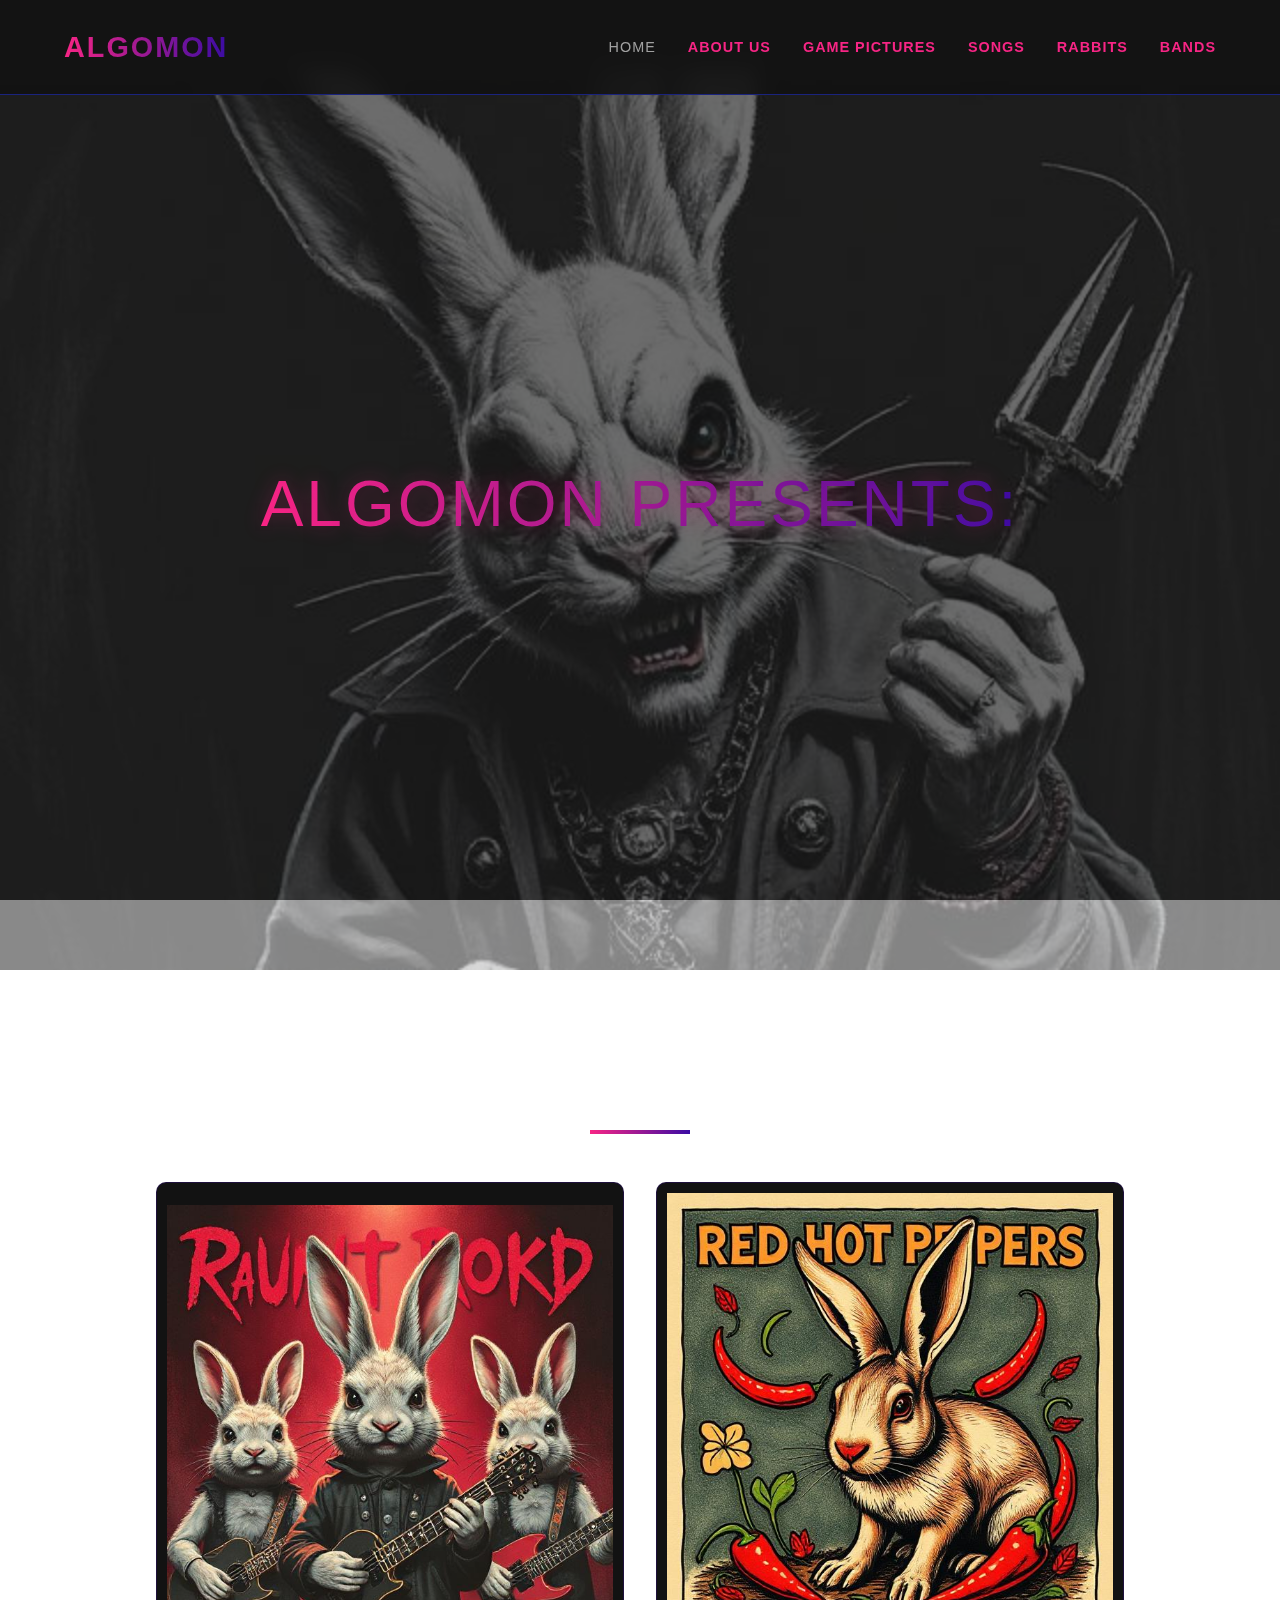
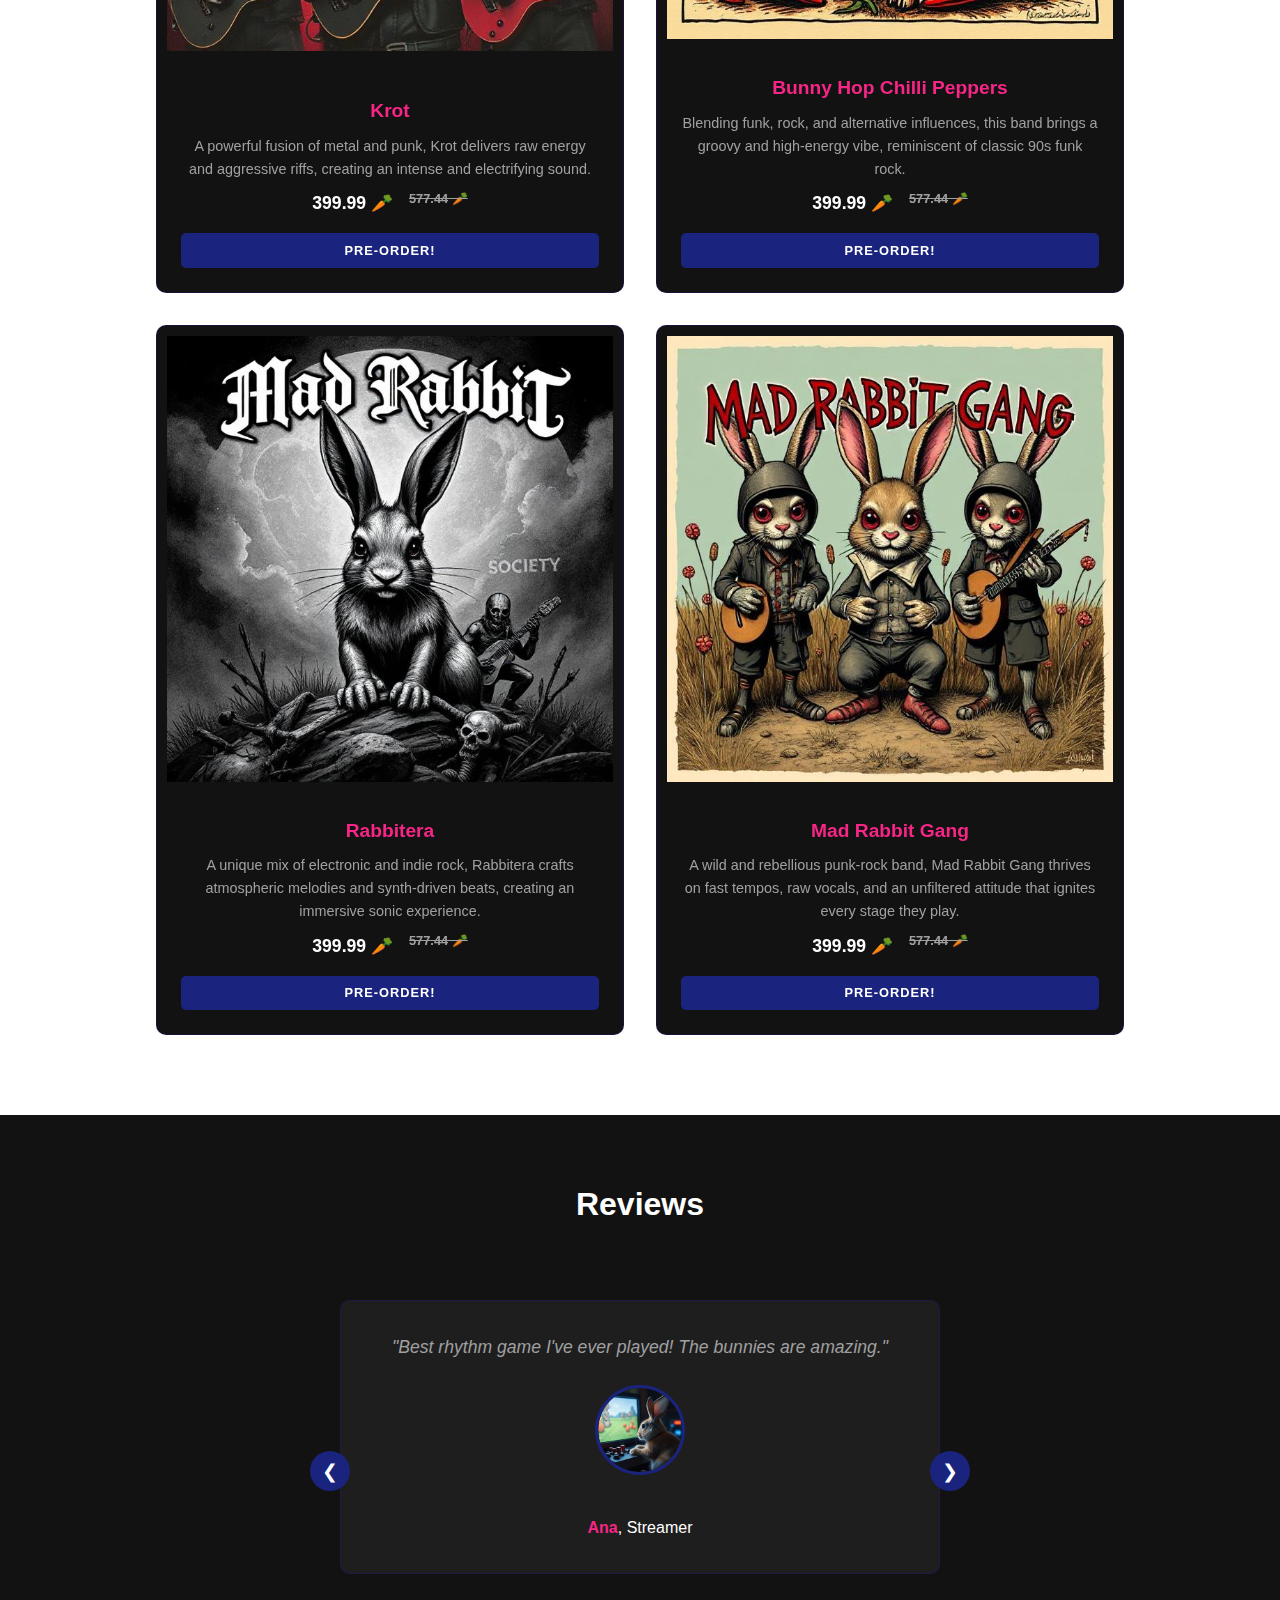
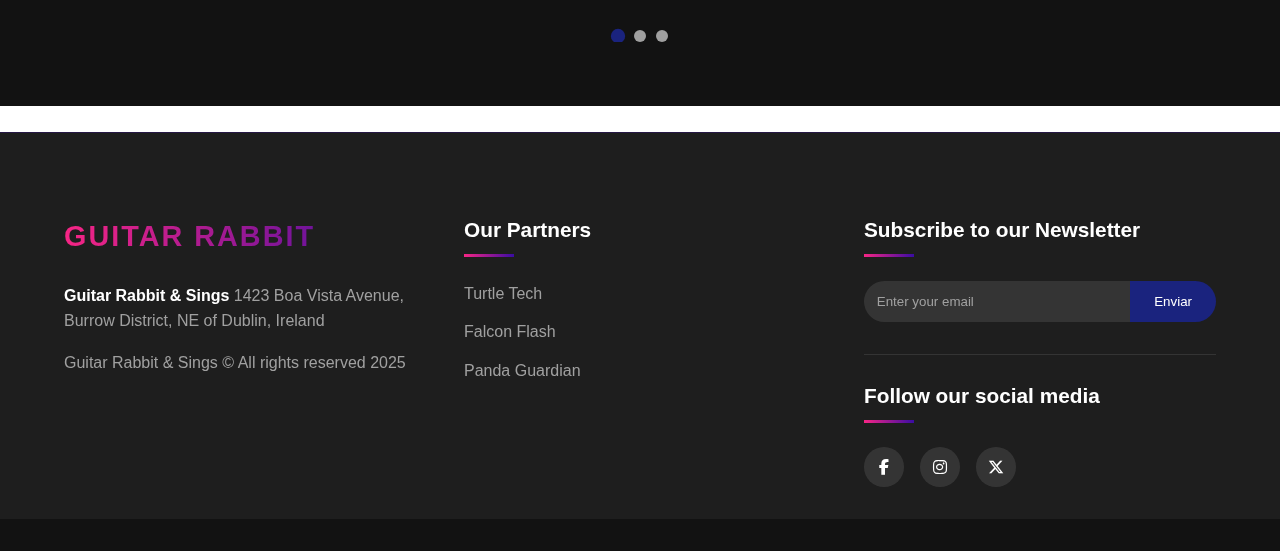
<file: index.html>
<!--Pablo Luan Simões de Vasconcelos Carvalho
    Student Number: 2024631
    Youtube Link:
    Drive Link:
    GitHub Pages Link: https://pablokaer.github.io/CA-web/

    -->

<!DOCTYPE html>
<html lang="en">
<head>
    <meta autor="Pablo Carvalho">
    <meta description="Game called Guitar Rabbit, for the win"
    <meta charset="UTF-8">
    <meta name="viewport" content="width=device-width, initial-scale=1.0">
    <title>Guitar Rabbit</title>
    <link rel="stylesheet" href = "css/style.css">
    <link rel="stylesheet" href = "https://cdnjs.cloudflare.com/ajax/libs/font-awesome/6.5.2/css/all.min.css"/>
</head>
<body>

    <!--====== Barra de navegação fixa ========-->
    <nav>

        <div class="logo">Algomon</div>
        <div class="menu">
            <a href="#" >home</a>
            <a href="about.html" class="active">about us</a>
            <a href="game.html" class="active">Game Pictures</a>
            <a href="songs.html" class="active">songs</a>
            <a href="rabbits.html" class="active">rabbits</a>
            <a href="bands.html" class="active">bands</a>
        </div>
    </nav>
    <!--====== Banner ========-->
    <header>
        <div class="titulo" id="typing"></div>   
        <img src="img/070fda64-dc32-4e7f-9087-b937649e3987.jpg" alt="Banner" class="banner-img">       
    </header>

    <!--====== Rabbits ========-->
    <section class="bands" id="bands">
        <h1>Future DLCs - PRE-ORDER NOW!</h1>
        <div class="rabbits-group">
            <!-- Rabbit 1 -->
            <div class="card-rabbit">
                <img src="img/cd1.jpg" alt="Rat 1">
                <div class="card-content">
                    <span>Krot</span>
                    <p>A powerful fusion of metal and punk, Krot delivers raw energy and aggressive riffs, creating an intense and electrifying sound.</p>
                    <div class="valor">
                        <h3>399.99 🥕</h3>
                        <span>577.44 🥕</span>
                    </div>
                    <button>PRE-ORDER!</button>
                </div>
            </div>
    
            <!-- Rabbit 2 -->
            <div class="card-rabbit">
                <img src="img/cd2.jpg" alt="Rat 2">
                <div class="card-content">
                    <span>Bunny Hop Chilli Peppers</span>
                    <p>Blending funk, rock, and alternative influences, this band brings a groovy and high-energy vibe, reminiscent of classic 90s funk rock.</p>
                    <div class="valor">
                        <h3>399.99 🥕</h3>
                        <span>577.44 🥕</span>
                    </div>
                    <button>PRE-ORDER!</button>
                </div>
            </div>
    
            <!-- Rabbit 3 -->
            <div class="card-rabbit">
                <img src="img/cd3.jpg" alt="Rat 3">
                <div class="card-content">
                    <span>Rabbitera</span>
                    <p>A unique mix of electronic and indie rock, Rabbitera crafts atmospheric melodies and synth-driven beats, creating an immersive sonic experience.</p>
                    <div class="valor">
                        <h3>399.99 🥕</h3>
                        <span>577.44 🥕</span>
                    </div>
                    <button>PRE-ORDER!</button>
                </div>
            </div>
    
            <!-- Rabbit 4 -->
            <div class="card-rabbit">
                <img src="img/cd4.jpg" alt="Rat 4">
                <div class="card-content">
                    <span>Mad Rabbit Gang</span>
                    <p>A wild and rebellious punk-rock band, Mad Rabbit Gang thrives on fast tempos, raw vocals, and an unfiltered attitude that ignites every stage they play.</p>
                    <div class="valor">
                        <h3>399.99 🥕</h3>
                        <span>577.44 🥕</span>
                    </div>
                    <button>PRE-ORDER!</button>
                </div>
            </div>
        </div>
    </section>


<!--Reviews-->
<section class="Reviews">
    <h1>Reviews</h1>
    <div class="carrossel">
        <button class="anterior">&#10094;</button>
        <button class="posterior">&#10095;</button>
        <div class="carrossel-container">
            <!-- Player 1 -->
            <div class="players">
                <p>"Best rhythm game I've ever played! The bunnies are amazing."</p>
                <img src="img/p1.png" alt="Player 1">
                <p><span>Ana</span>, Streamer</p>
            </div>
            
            <!-- Player 2 -->
            <div class="players">
                <p>"I love the song selection. My kids love it too!"</p>
                <img src="img/p2.png" alt="Player 2">
                <p><span>Carlos</span>, Journalist</p>
            </div>
            
            <!-- Player 3 -->
            <div class="players">
                <p>"Addictive! I play it every night before bed."</p>
                <img src="img/p3.png" alt="Player 3">
                <p><span>Mariana</span>, Game Designer</p>
            </div>
        </div>
        
        <div class="carrossel-indicadores">
            <!-- Os indicadores serão adicionados via JavaScript -->
        </div>
    </div>
</section> 


    <!--====== Rodape ========-->,
    <footer>
        <div class="empresa">
            <h1 class="logo"> Guitar Rabbit </h1>

            <p>
                <span> Guitar Rabbit & Sings</span>
                1423 Boa Vista Avenue, Burrow District, NE of Dublin, Ireland
            </p>

            <p>
                Guitar Rabbit & Sings &COPY; All rights reserved 2025
            </p>
        </div>
        <div class="parceiros">
            <h3>Our Partners</h3>
            <p>Turtle Tech</p>
            <p>Falcon Flash</p>
            <p>Panda Guardian</p>
        </div>
        <div class="Newsletter">
            <h3>Subscribe to our Newsletter</h3>

            <div class="input-group">
                <input type="text" placeholder="Enter your email">
                <button>Enviar</button>
            </div>
            <hr>
            <h3>Follow our social media</h3>

            <div class="rede-social">
                <i class="fa-brands fa-facebook-f"></i>
                <i class="fa-brands fa-instagram"></i>
                <i class="fa-brands fa-x-twitter"></i>
            </div>
        </div>
    </footer>
    <div class="rodape"></div>
</body>
<script src = "js/script.js"></script>
</html>
</file>
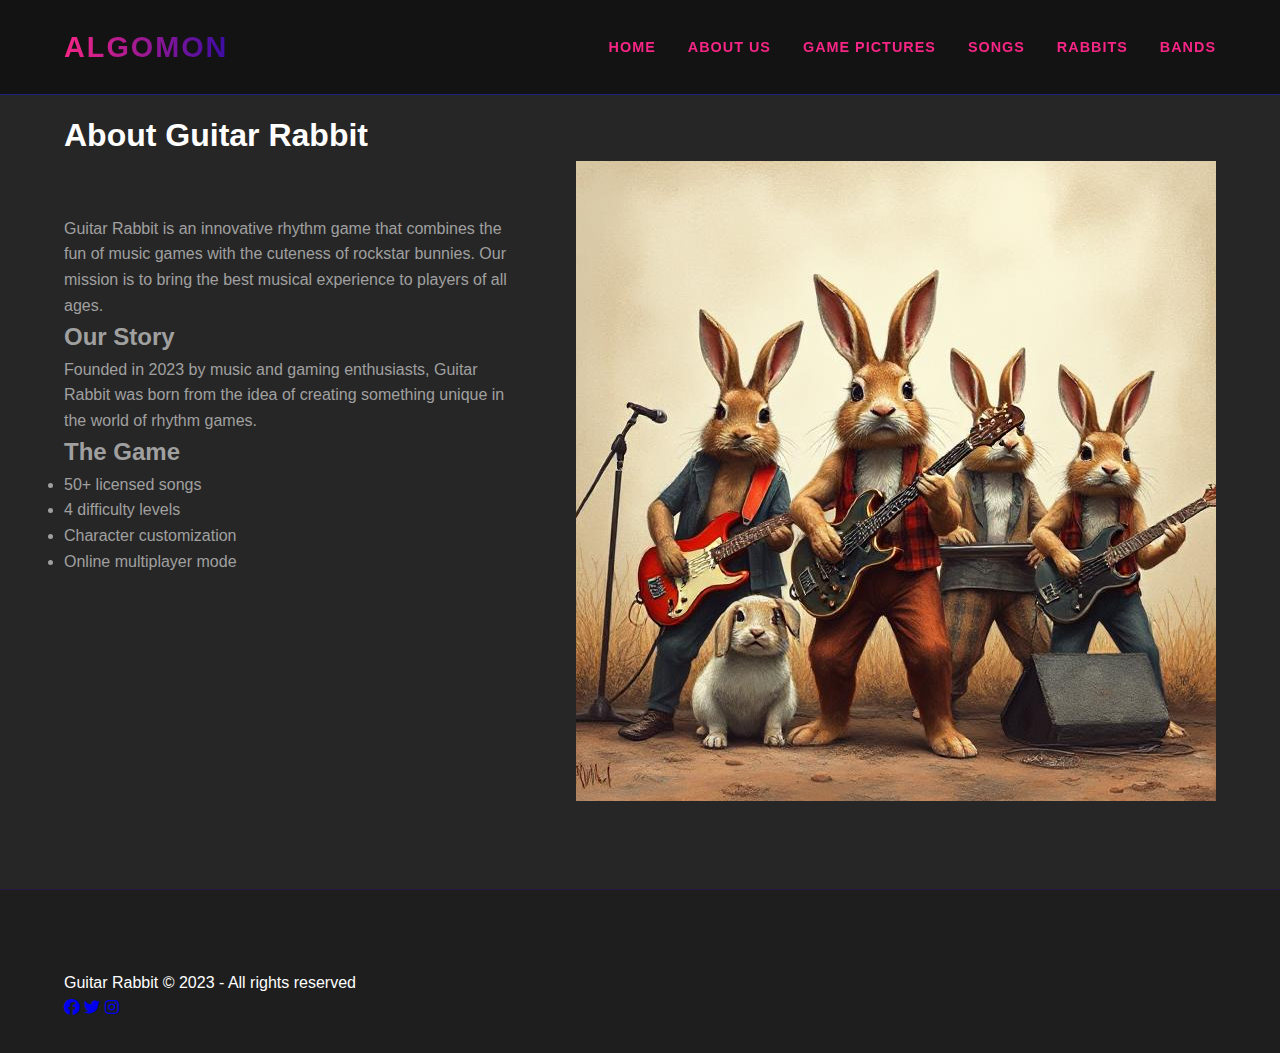
<file: about.html>
<!DOCTYPE html>
<html lang="en">
<head>
    <meta charset="UTF-8">
    <meta name="viewport" content="width=device-width, initial-scale=1.0">
    <title>About Us | Guitar Rabbit</title>
    <link rel="stylesheet" href="css/style.css">
    <link rel="stylesheet" href="https://cdnjs.cloudflare.com/ajax/libs/font-awesome/6.5.2/css/all.min.css">
</head>
<body>
    <!-- Navigation Bar (same as the main page) -->
    <nav>
        <div class="logo">Algomon</div>
        <div class="menu">
            <a href="index.html" class="active">home</a>
            <a href="about.html" class="active">about us</a>
            <a href="game.html" class="active">Game Pictures</a>
            <a href="songs.html" class="active">songs</a>
            <a href="rabbits.html" class="active">rabbits</a>
            <a href="bands.html" class="active">bands</a>
        </div>
    </nav>

    <!-- About Us Page Content -->
    <section class="about-us">
        <div class="about-container">
            <h1>About Guitar Rabbit</h1>
            <div class="about-content">
                <div class="about-text">
                    <p>Guitar Rabbit is an innovative rhythm game that combines the fun of music games with the cuteness of rockstar bunnies. Our mission is to bring the best musical experience to players of all ages.</p>
                    
                    <h2>Our Story</h2>
                    <p>Founded in 2023 by music and gaming enthusiasts, Guitar Rabbit was born from the idea of creating something unique in the world of rhythm games.</p>
                    
                    <h2>The Game</h2>
                    <ul>
                        <li>50+ licensed songs</li>
                        <li>4 difficulty levels</li>
                        <li>Character customization</li>
                        <li>Online multiplayer mode</li>
                    </ul>
                </div>
                <div class="about-image">
                    <img src="img/b1.jpg" alt="Band of rabbits">
                </div>
            </div>
        </div>
    </section>

    <!--Footer-->
    <footer>
        <div class="footer-content">
            <p>Guitar Rabbit &copy; 2023 - All rights reserved</p>
            <div class="social-icons">
                <a href="#"><i class="fab fa-facebook"></i></a>
                <a href="#"><i class="fab fa-twitter"></i></a>
                <a href="#"><i class="fab fa-instagram"></i></a>
            </div>
        </div>
    </footer>
</body>
</html>
</file>
<file: css/style.css>
/* ===== RESET & VARIÁVEIS ===== */
:root {
    --preto: #121212;
    --preto-claro: #1e1e1e;
    --vermelho: #e63946;
    --vermelho-escuro: #c1121f;
    --azul: #1a237e;
    --azul-claro: #3a0ca3;
    --roxo: #7209b7;
    --rosa: #f72585;
    --branco: #ffffff;
    --cinza: #a0a0a0;
  }
  
  
  * {
    margin: 0;
    padding: 0;
    box-sizing: border-box;
    font-family: 'Segoe UI', Tahoma, Geneva, Verdana, sans-serif;
  }
  .jacquard-24-regular {
    font-family: "Jacquard 24", system-ui;
    font-size: 100px;
    font-weight: 400;
    font-style: normal;
  }
  
  
  /* ===== FUNDO PARALLAX ===== */
  body {
    background: 
      linear-gradient(rgba(0, 0, 0, 0.85), rgba(0, 0, 0, 0.85));
    background-size: cover;
    background-attachment: fixed;
    color: var(--branco);
    line-height: 1.6;
    min-height: 100vh;
    position: relative;
  }
  
  /* ===== NAVBAR ===== */
  nav {
    display: flex;
    justify-content: space-between;
    align-items: center;
    padding: 1.5rem 5%;
    background-color: rgba(18, 18, 18, 0.9);
    position: fixed;
    width: 100%;
    top: 0;
    z-index: 1000;
    border-bottom: 1px solid var(--azul);
    backdrop-filter: blur(10px);
  }
  
  .logo {
    font-size: 1.8rem;
    font-weight: 700;
    color: var(--branco);
    text-transform: uppercase;
    letter-spacing: 2px;
    background: linear-gradient(to right, var(--rosa), var(--azul-claro));
    -webkit-background-clip: text;
    -webkit-text-fill-color: transparent;
  }
  
  .menu {
    display: flex;
    gap: 2rem;
  }
  
  .menu a {
    color: var(--cinza);
    text-decoration: none;
    text-transform: uppercase;
    font-size: 0.9rem;
    letter-spacing: 1px;
    transition: all 0.3s ease;
    position: relative;
  }
  
  .menu a:hover {
    color: var(--branco);
  }
  
  .menu a::after {
    content: '';
    position: absolute;
    bottom: -5px;
    left: 0;
    width: 0;
    height: 2px;
    background: var(--rosa);
    transition: width 0.3s ease;
  }
  
  .menu a:hover::after {
    width: 100%;
  }
  
  .menu a.active {
    color: var(--rosa);
    font-weight: bold;
  }
  
  /* ===== HEADER/BANNER ===== */
  .banner {
    position: relative; 
    height: 100%;
    overflow: hidden;
    display: flex;
    align-items: center;
    justify-content: center;
    text-align: center;
}
.banner-img {
  position: fixed;
  opacity: 0.5; 
  width: 100%;
  height: 100%;
  object-fit: cover; /* Cobrir todo o espaço sem distorcer */
  z-index: -1; /* Envia a imagem para trás */
  filter: brightness(0.7); /* Escurece a imagem para melhor contraste (opcional) */
}

  header {
    height: 100vh;
    display: flex;
    flex-direction: column;
    justify-content: center;
    align-items: center;
    text-align: center;
    padding: 0 5%;
    margin-top: 70px;
  }
  
  .titulo {
    font-size: 4rem;
    margin-bottom: 2rem;
    text-transform: uppercase;
    letter-spacing: 3px;
    background: linear-gradient(to right, var(--rosa), var(--azul-claro));
    -webkit-background-clip: text;
    -webkit-text-fill-color: transparent;
    text-shadow: 0 0 20px rgba(247, 37, 133, 0.3);
    animation: pulse 2s infinite;
  }
  
  @keyframes pulse {
    0% { transform: scale(1); }
    50% { transform: scale(1.05); }
    100% { transform: scale(1); }
  }
  
  /* ===== SEÇÕES COMUNS ===== */
  section {
    padding: 5rem 5%;
    position: relative;
  }
  
  .subtitle {
    text-align: center;
    color: var(--cinza);
    margin-bottom: 2rem;
    font-size: 1.2rem;
  }
  
/* ===== 2x2 SQUARE RABBIT CARDS WITH TEXT BELOW ===== */
.rabbits-group {
  display: grid;
  grid-template-columns: repeat(2, 1fr); /* Fixed 2 columns */
  gap: 2rem;
  max-width: 1000px; 
  margin: 0 auto;
  padding: 0 1rem;
}

.card-rabbit {
  background: var(--preto);
  border-radius: 10px;
  overflow: hidden;
  transition: all 0.3s ease;
  border: 1px solid rgba(58, 12, 163, 0.3);
  display: flex;
  flex-direction: column;
}

/* Square image container */
.card-image-container {
  width: 100%;
  aspect-ratio: 1/1; /* Makes image area square */
  overflow: hidden;
  display: flex;
  align-items: center;
  justify-content: center;
  background: var(--preto); /* Background for transparent images */
}

.card-rabbit img {
  width: 100%;
  height: 100%;
  object-fit: contain; /* Shows entire image */
  padding: 10px; /* Gives images some breathing room */
  transition: transform 0.3s ease;
}
.bands {
  text-align: center; /* Alinha todo o conteúdo da seção ao centro */
  padding: 5rem 5%; /* Mantém o padding que você já tinha */
}

.bands h1 {
  font-size: 2.5rem;
  color: var(--branco);
  position: relative;
  margin-bottom: 3rem;
  display: inline-block; /* Permite que o pseudo-elemento abaixo se alinhe corretamente */
}

.bands h1::after {
  content: '';
  display: block;
  width: 100px;
  height: 4px;
  background: linear-gradient(to right, var(--rosa), var(--azul-claro));
  margin: 1rem auto 0; /* Centraliza a linha decorativa */
}

.card-content {
  padding: 1.5rem;
  text-align: center;
  /*border-top: 3px solid var(--azul);*/
}

.card-rabbit span {
  color: var(--rosa);
  font-weight: 600;
  font-size: 1.2rem;
  display: block;
  margin-bottom: 0.5rem;
}

.card-rabbit p {
  color: var(--cinza);
  margin: 0.5rem 0;
  font-size: 0.9rem;
}

.valor {
  display: flex;
  justify-content: center;
  gap: 1rem;
  align-items: center;
  margin: 0.5rem 0;
}

.valor h3 {
  color: var(--branco);
  font-size: 1.1rem;
}

.valor span {
  color: var(--cinza);
  text-decoration: line-through;
  font-size: 0.8rem;
}

.card-rabbit button {
  background: var(--azul);
  color: var(--branco);
  border: none;
  padding: 0.6rem;
  border-radius: 5px;
  cursor: pointer;
  font-weight: 600;
  text-transform: uppercase;
  letter-spacing: 1px;
  transition: all 0.3s ease;
  width: 100%;
  margin-top: 0.5rem;
  font-size: 0.8rem;
}

/* Hover Effects */
.card-rabbit:hover {
  transform: translateY(-5px);
  box-shadow: 0 10px 20px rgba(247, 37, 133, 0.2);
  border-color: var(--azul);
}

.card-rabbit:hover img {
  transform: scale(1.05);
}

.card-rabbit:hover button {
  background: var(--rosa);
}

/* Responsive adjustments */
@media (max-width: 768px) {
  .rabbits-group {
      grid-template-columns: 1fr; /* Stack on mobile */
      max-width: 400px;
  }
}
  
/* ===== AVALIAÇÕES ===== */
.Reviews {
  background-color: var(--preto);
  padding: 4rem 0;
}

.Reviews h1 {
  text-align: center;
  margin-bottom: 70px;
  color: var(--branco);
}

.carrossel {
  position: relative;
  padding: 0 1rem;
  max-width: 800px;
  margin: 0 auto;
  overflow: hidden;
}

.carrossel-container {
  display: flex;
  justify-content: center;
  position: relative;
  min-height: 300px;
}

.players {
  position: absolute;
  width: 90%;
  max-width: 600px;
  margin: 0 auto;
  height: 50%;
  left: 1rem;
  opacity: 0;
  transition: opacity 0.5s ease;
  background-color: var(--preto-claro);
  padding: 2rem;
  border-radius: 10px;
  text-align: center;
  border: 1px solid rgba(58, 12, 163, 0.3);
  box-sizing: border-box;
  pointer-events: none;
}

.players.ativo {
  opacity: 1;
  position: relative;
  pointer-events: auto;
  left: auto;
}

.players p:first-of-type {
  font-style: italic;
  margin-bottom: 1.5rem;
  color: var(--cinza);
  font-size: 1.1rem;
  line-height: 1.6;
}

.players img {
  width: 90px;
  height: 90px;
  border-radius: 50%;
  object-fit: cover;
  border: 3px solid var(--azul);
  margin-bottom: 1rem;
}

.players p:last-of-type {
  color: var(--branco);
  margin-top: 1rem;
}

.players p:last-of-type span {
  color: var(--rosa);
  font-weight: 600;
}

/* Indicadores */
.carrossel-indicadores {
  display: flex;
  justify-content: center;
  margin-top: 30px;
  gap: 10px;
}

.carrossel-indicadores .indicador {
  width: 12px;
  height: 12px;
  border-radius: 50%;
  background-color: var(--cinza);
  cursor: pointer;
  transition: all 0.3s ease;
}

.carrossel-indicadores .indicador.ativo {
  background-color: var(--azul);
  transform: scale(1.2);
}

/* Botões de navegação */
.anterior, .posterior {
  position: absolute;
  top: 50%;
  transform: translateY(-50%);
  background-color: var(--azul);
  color: var(--branco);
  border: none;
  width: 40px;
  height: 40px;
  border-radius: 50%;
  cursor: pointer;
  font-size: 1.2rem;
  z-index: 10;
  transition: all 0.3s ease;
  display: flex;
  align-items: center;
  justify-content: center;
}

.anterior {
  left: calc(50% - 300px - 30px);
}

.posterior {
  right: calc(50% - 300px - 30px);
}

.anterior:hover, .posterior:hover {
  background-color: var(--azul-claro);
  transform: translateY(-50%) scale(1.1);
}
  

  /* ===== ABOUT US PAGE ===== */
  .about-content {
    display: grid;
    grid-template-columns: 1fr 1fr;
    gap: 3rem;
    align-items: center;
  }

  .about-us h1 {
    margin-top: 30px;
  }

  
  .about-text {
    margin-top: -180px;
    color: var(--cinza);
    line-height: 1.6;
  }



  
  /* ===== FOOTER ===== */
  footer {
    background-color: var(--preto-claro);
    padding: 5rem 5% 2rem;
    display: grid;
    grid-template-columns: repeat(auto-fit, minmax(250px, 1fr));
    gap: 3rem;
    border-top: 1px solid rgba(58, 12, 163, 0.3);
  }
  
  .empresa .logo {
    font-size: 1.8rem;
    margin-bottom: 1.5rem;
    display: block;
  }
  
  .empresa p {
    margin-bottom: 1rem;
    color: var(--cinza);
  }
  
  .empresa span {
    color: var(--branco);
    font-weight: 600;
  }
  
  .parceiros h3, .Newsletter h3 {
    color: var(--branco);
    font-size: 1.3rem;
    margin-bottom: 1.5rem;
    position: relative;
  }
  
  .parceiros h3::after, .Newsletter h3::after {
    content: '';
    display: block;
    width: 50px;
    height: 3px;
    background: linear-gradient(to right, var(--rosa), var(--azul-claro));
    margin-top: 0.5rem;
  }
  
  .parceiros p {
    margin-bottom: 0.8rem;
    color: var(--cinza);
  }
  
  .input-group {
    display: flex;
    margin-bottom: 2rem;
  }
  
  .input-group input {
    flex: 1;
    padding: 0.8rem;
    border: none;
    border-radius: 50px 0 0 50px;
    background-color: rgba(255, 255, 255, 0.1);
    color: var(--branco);
  }
  
  .input-group input::placeholder {
    color: var(--cinza);
  }
  
  .input-group button {
    padding: 0 1.5rem;
    border: none;
    border-radius: 0 50px 50px 0;
    background-color: var(--azul);
    color: var(--branco);
    cursor: pointer;
    transition: all 0.3s ease;
  }
  
  .input-group button:hover {
    background-color: var(--azul-claro);
  }
  
  hr {
    border: none;
    height: 1px;
    background-color: rgba(255, 255, 255, 0.1);
    margin: 1.5rem 0;
  }
  
  .rede-social {
    display: flex;
    gap: 1rem;
  }
  
  .rede-social i {
    width: 40px;
    height: 40px;
    border-radius: 50%;
    background-color: rgba(255, 255, 255, 0.1);
    display: flex;
    align-items: center;
    justify-content: center;
    cursor: pointer;
    transition: all 0.3s ease;
  }
  
  .rede-social i:hover {
    background-color: var(--azul);
    transform: translateY(-5px);
  }
  
  .rodape {
    background-color: var(--preto);
    padding: 1rem;
    text-align: center;
    color: var(--cinza);
    font-size: 0.8rem;
  }
  


 /* ===== RESPONSIVIDADE ===== */

@media (max-width: 992px) {
  /* Estilos para tablets grandes */
  .carrossel {
    padding: 0 1rem;
}

.players {
    padding: 1rem;
}

.players p:first-of-type {
    font-size: 0.9rem;
    margin-bottom: 1rem;
}

.players p:last-of-type {
    font-size: 0.9rem;
}

.anterior, .posterior {
    width: 10px;
    height: 10px;
}

.carrossel-indicadores .indicador {
    width: 10px;
    height: 10px;
}
}


@media (max-width: 768px) {
  /* Estilos para tablets */
  .menu {
      gap: 1rem;
  }
  
  .titulo {
      font-size: 2.5rem;
  }
  
  .rabbits-group, .bands-grid {
      grid-template-columns: 1fr;
  }
  
  .carrossel {
      padding: 0 2rem;
  }
  
  /* Ajustes específicos para o carrossel */
  .players p:first-of-type {
      font-size: 1rem;
  }
  
  .players img {
      width: 70px;
      height: 70px;
  }
  
  .anterior, .posterior {
      margin-top: -50px;
      width: 35px;
      height: 35px;
      font-size: 1rem;
  }
}

@media (max-width: 576px) {
  /* Estilos para celulares grandes */
  .carrossel {
    padding: 0 1rem;
}

.players {
    padding: 1rem;
}

.players p:first-of-type {
    font-size: 0.9rem;
    margin-bottom: 1rem;
}

.players p:last-of-type {
    font-size: 0.9rem;
}

.anterior, .posterior {
    width: 10px;
    height: 10px;
}

.carrossel-indicadores .indicador {
    width: 10px;
    height: 10px;
}
}

@media (max-width: 480px) {
  /* Estilos para celulares pequenos */
  nav {
      flex-direction: column;
      padding: 1rem;
  }
  
  .menu {
      margin-top: 1rem;
      flex-wrap: wrap;
      justify-content: center;
  }
  
  .titulo {
      font-size: 2rem;
  }
  
  footer {
      grid-template-columns: 1fr;
  }
  
  /* Ajustes finos para o carrossel em telas muito pequenas */
  .carrossel {
      padding: 0 1rem;
  }
  
  .players {
      padding: 1rem;
  }
  
  .players p:first-of-type {
      font-size: 0.9rem;
      margin-bottom: 1rem;
  }
  
  .players p:last-of-type {
      font-size: 0.9rem;
  }
  
  .anterior, .posterior {
      width: 10px;
      height: 10px;
  }
  
  .carrossel-indicadores .indicador {
      width: 10px;
      height: 10px;
  }
}

@media (max-width: 360px) {
  /* Ajustes extras para dispositivos muito pequenos */
  .carrossel {
      padding: 0 0.5rem;
  }
  
  .players {
      padding: 0.8rem;
  }
  .anterior {
    left: 10px;
  }
  .posterior {
    right: 10px;
  }
}
</file>
